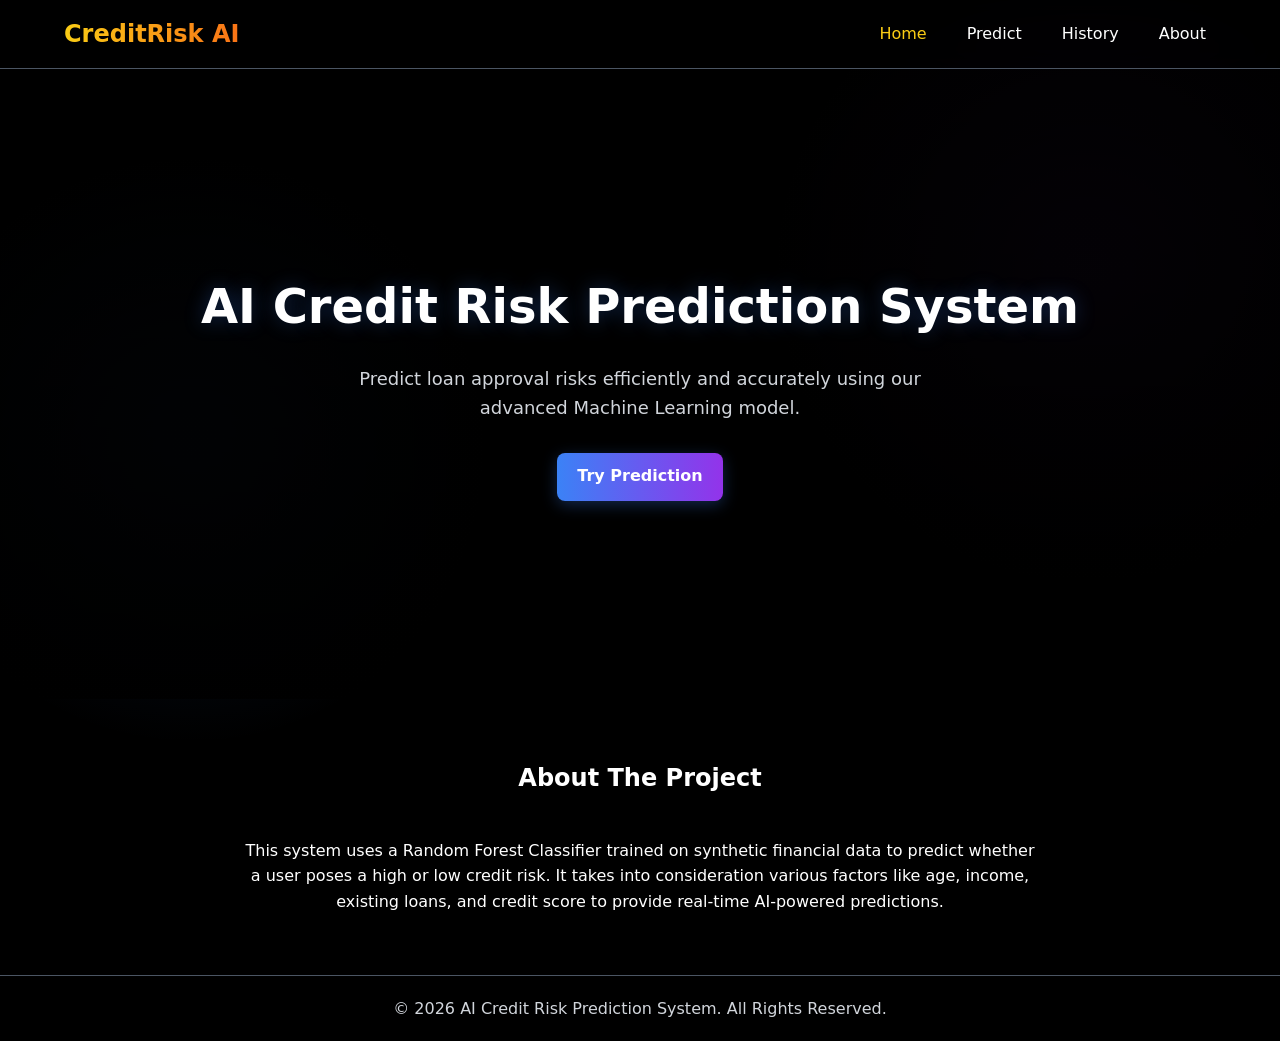
<file: credit-risk-website/index.html>
<!DOCTYPE html>
<html lang="en">
<head>
    <meta charset="UTF-8">
    <meta http-equiv="refresh" content="0; url=frontend/index.html">
    <title>Redirecting to Frontend</title>
</head>
<body>
    <p>If you are not redirected automatically, follow this <a href="frontend/index.html">link to the website</a>.</p>
</body>
</html>
</file>
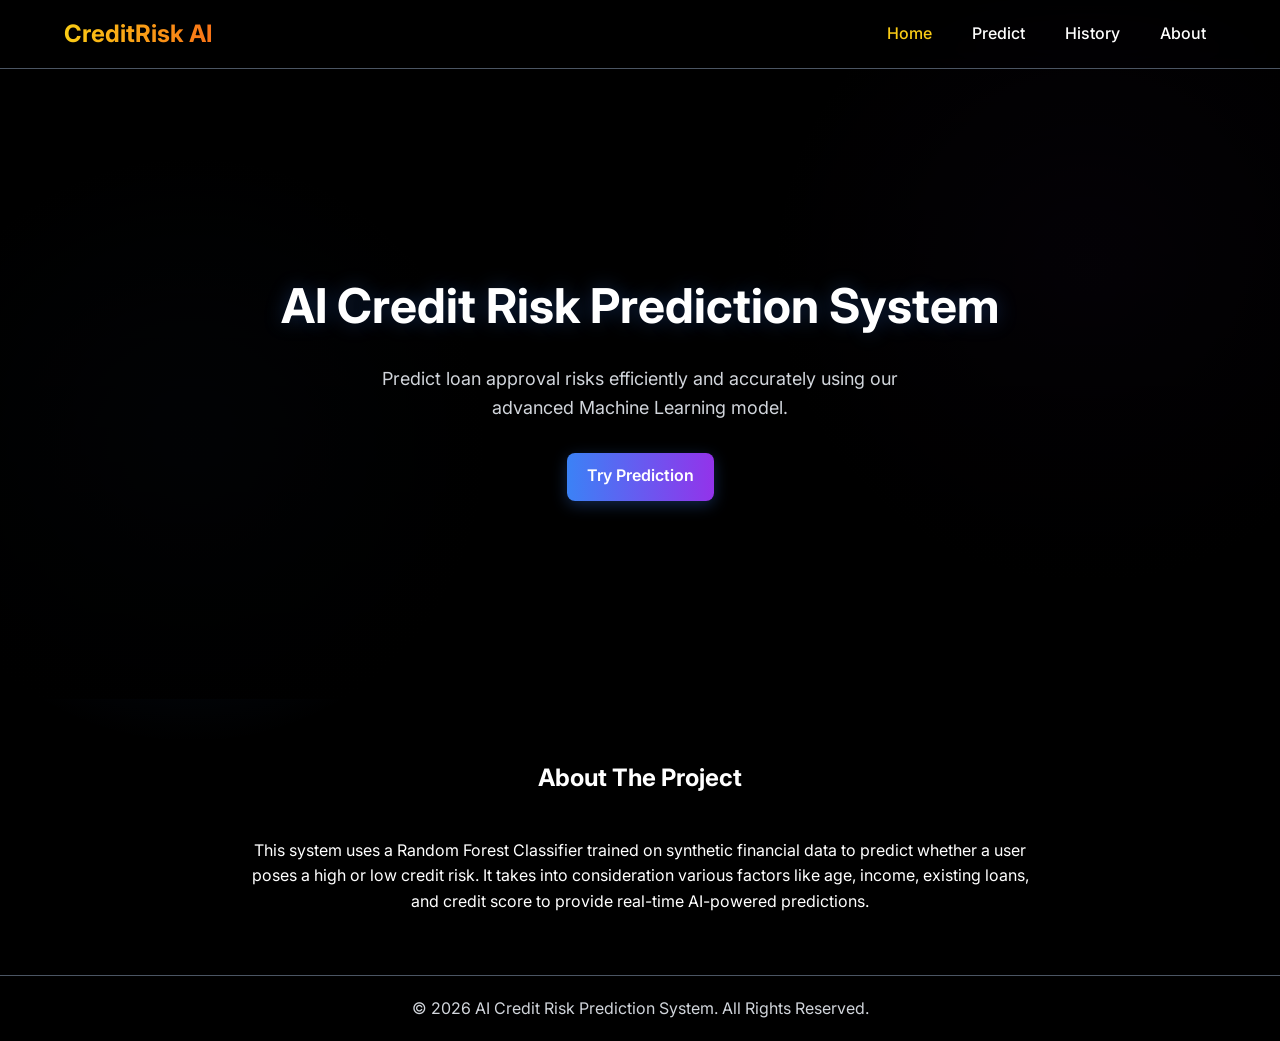
<file: credit-risk-website/frontend/index.html>
<!DOCTYPE html>
<html lang="en">
<head>
    <meta charset="UTF-8">
    <meta name="viewport" content="width=device-width, initial-scale=1.0, maximum-scale=1.0, user-scalable=no">
    <title>AI Credit Risk Prediction</title>
    <!-- Google Fonts Inter -->
    <link href="https://fonts.googleapis.com/css2?family=Inter:wght@300;400;500;600;700&display=swap" rel="stylesheet">
    <link rel="stylesheet" href="style.css">
</head>
<body>
    <!-- Navbar -->
    <nav class="navbar">
        <div class="nav-brand">CreditRisk AI</div>
        <!-- Hamburger Menu icon -->
        <div class="hamburger" id="hamburger">
            ☰
        </div>
        <ul class="nav-links" id="nav-links">
            <li><a href="index.html" class="active">Home</a></li>
            <li><a href="predict.html">Predict</a></li>
            <li><a href="history.html">History</a></li>
            <li><a href="#about">About</a></li>
        </ul>
    </nav>

    <!-- Hero Section -->
    <header class="hero">
        <div class="hero-content">
            <h1>AI Credit Risk Prediction System</h1>
            <p>Predict loan approval risks efficiently and accurately using our advanced Machine Learning model.</p>
            <a href="predict.html" class="btn btn-primary">Try Prediction</a>
        </div>
    </header>

    <!-- About Section -->
    <section id="about" class="section about-section">
        <div class="container text-center">
            <h2>About The Project</h2>
            <p style="max-width: 800px; margin: 0 auto; line-height: 1.6;">This system uses a Random Forest Classifier trained on synthetic financial data to predict whether a user poses a high or low credit risk. It takes into consideration various factors like age, income, existing loans, and credit score to provide real-time AI-powered predictions.</p>
        </div>
    </section>

    <!-- Technologies section removed per user request -->

    <!-- Footer -->
    <footer>
        <p>&copy; 2026 AI Credit Risk Prediction System. All Rights Reserved.</p>
    </footer>

    <script src="script.js"></script>
</body>
</html>
</file>
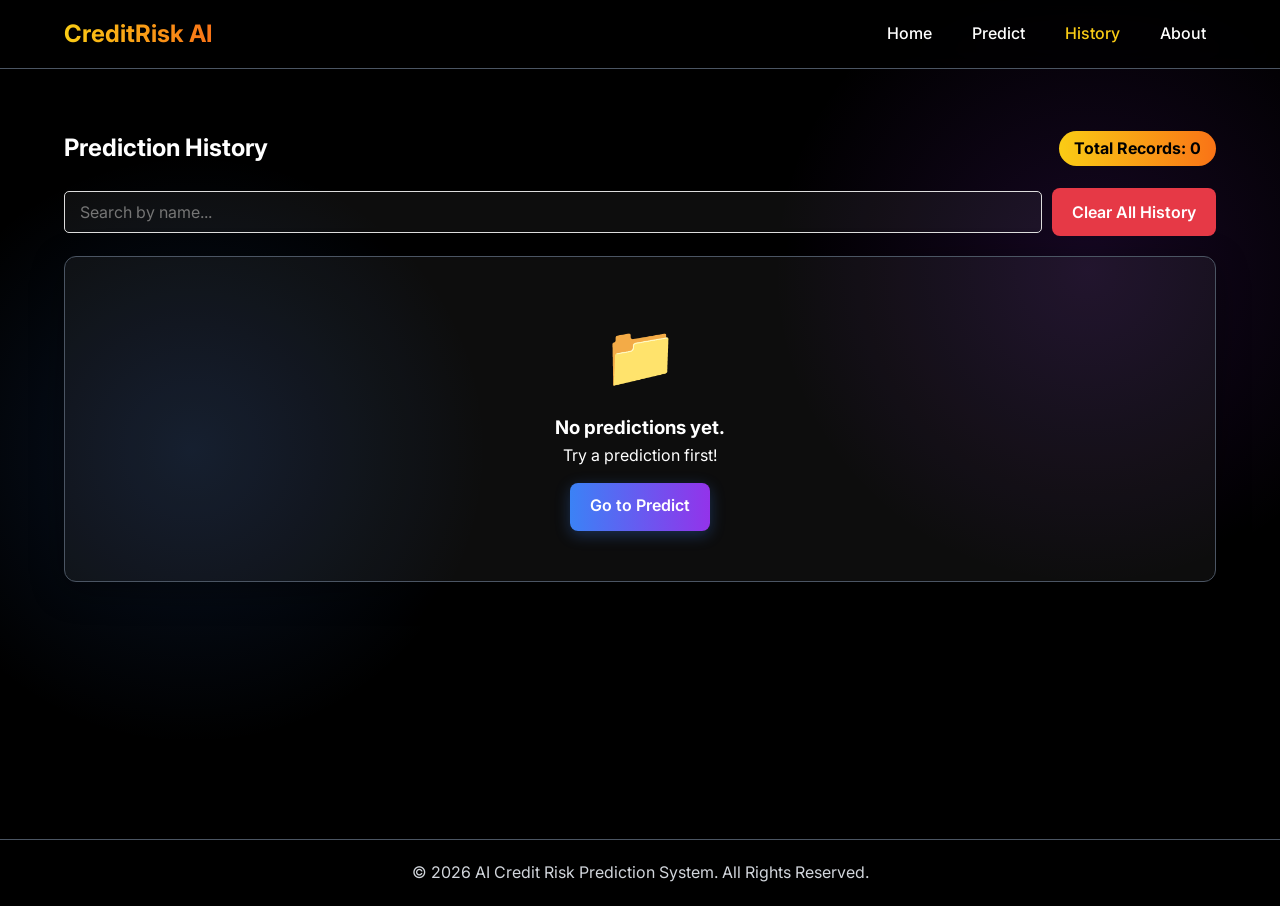
<file: credit-risk-website/frontend/history.html>
<!DOCTYPE html>
<html lang="en">
<head>
    <meta charset="UTF-8">
    <meta name="viewport" content="width=device-width, initial-scale=1.0, maximum-scale=1.0, user-scalable=no">
    <title>History - AI Credit Risk</title>
    <link href="https://fonts.googleapis.com/css2?family=Inter:wght@300;400;500;600;700&display=swap" rel="stylesheet">
    <link rel="stylesheet" href="style.css">
    <style>
        /* History-specific styles */
        .history-controls {
            display: flex;
            justify-content: space-between;
            align-items: center;
            margin-bottom: 20px;
            gap: 10px;
        }
        .search-input {
            flex: 1;
            padding: 10px 15px;
            border: 1px solid #ddd;
            border-radius: 5px;
            font-size: 16px;
        }
        @media (max-width: 480px) {
            .history-controls {
                flex-direction: column;
            }
            .search-input {
                width: 100%;
            }
            #clear-all-btn {
                width: 100%;
            }
        }
    </style>
</head>
<body>
    <nav class="navbar">
        <div class="nav-brand">CreditRisk AI</div>
        <div class="hamburger" id="hamburger">☰</div>
        <ul class="nav-links" id="nav-links">
            <li><a href="index.html">Home</a></li>
            <li><a href="predict.html">Predict</a></li>
            <li><a href="history.html" class="active">History</a></li>
            <li><a href="index.html#about">About</a></li>
        </ul>
    </nav>

    <main class="section form-page">
        <div class="container">
            <div class="history-header">
                <h2>Prediction History</h2>
                <div class="badge-count" id="total-count">Total Records: 0</div>
            </div>
            
            <div class="history-controls">
                <input type="text" id="search-bar" class="search-input" placeholder="Search by name...">
                <button class="btn btn-danger" id="clear-all-btn">Clear All History</button>
            </div>
            
            <div id="history-container" class="history-list">
                <!-- History cards rendered here -->
            </div>
            
            <div id="empty-state" class="empty-state hide">
                <div class="empty-icon">📁</div>
                <h3>No predictions yet.</h3>
                <p>Try a prediction first!</p>
                <a href="predict.html" class="btn btn-primary" style="margin-top: 15px; display: inline-block;">Go to Predict</a>
            </div>
        </div>
    </main>

    <footer>
        <p>&copy; 2026 AI Credit Risk Prediction System. All Rights Reserved.</p>
    </footer>

    <script src="script.js"></script>
</body>
</html>
</file>
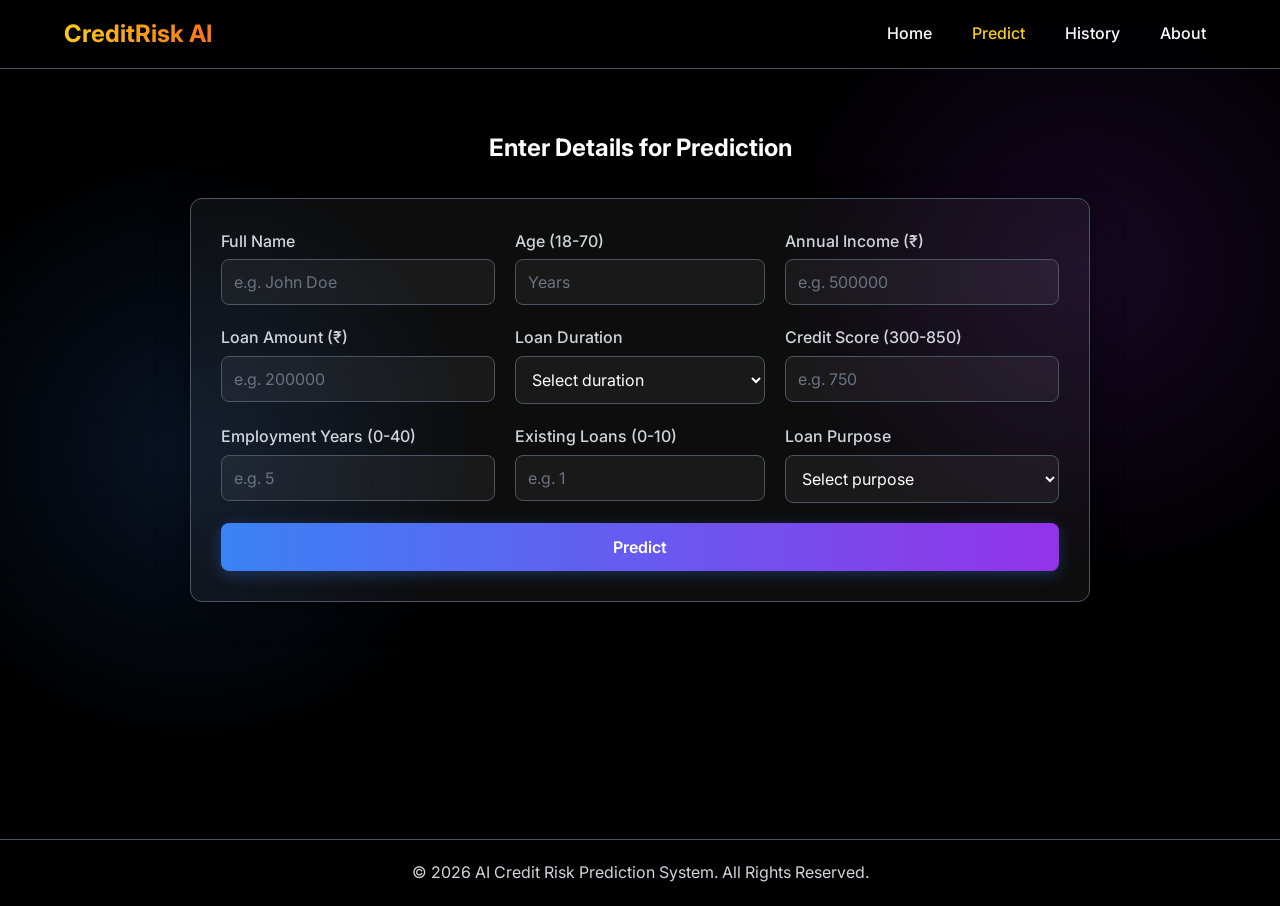
<file: credit-risk-website/frontend/predict.html>
<!DOCTYPE html>
<html lang="en">
<head>
    <meta charset="UTF-8">
    <meta name="viewport" content="width=device-width, initial-scale=1.0, maximum-scale=1.0, user-scalable=no">
    <title>Predict - AI Credit Risk</title>
    <link href="https://fonts.googleapis.com/css2?family=Inter:wght@300;400;500;600;700&display=swap" rel="stylesheet">
    <link rel="stylesheet" href="style.css">
</head>
<body>
    <nav class="navbar">
        <div class="nav-brand">CreditRisk AI</div>
        <div class="hamburger" id="hamburger">☰</div>
        <ul class="nav-links" id="nav-links">
            <li><a href="index.html">Home</a></li>
            <li><a href="predict.html" class="active">Predict</a></li>
            <li><a href="history.html">History</a></li>
            <li><a href="index.html#about">About</a></li>
        </ul>
    </nav>

    <main class="section form-page">
        <div class="container">
            <h2 class="text-center" style="margin-bottom: 30px;">Enter Details for Prediction</h2>
            <div class="card form-card">
                <form id="prediction-form">
                    <div class="form-grid">
                        <div class="form-group">
                            <label>Full Name</label>
                            <input type="text" id="name" required placeholder="e.g. John Doe">
                        </div>
                        <div class="form-group">
                            <label>Age (18-70)</label>
                            <input type="number" id="age" min="18" max="70" required placeholder="Years">
                        </div>
                        <div class="form-group">
                            <label>Annual Income (₹)</label>
                            <input type="number" id="income" min="0" required placeholder="e.g. 500000">
                        </div>
                        <div class="form-group">
                            <label>Loan Amount (₹)</label>
                            <input type="number" id="loan_amount" min="1" required placeholder="e.g. 200000">
                        </div>
                        <div class="form-group">
                            <label>Loan Duration</label>
                            <select id="loan_duration" required>
                                <option value="" disabled selected>Select duration</option>
                                <option value="1 Year">1 Year</option>
                                <option value="2 Years">2 Years</option>
                                <option value="3 Years">3 Years</option>
                                <option value="5 Years">5 Years</option>
                            </select>
                        </div>
                        <div class="form-group">
                            <label>Credit Score (300-850)</label>
                            <input type="number" id="credit_score" min="300" max="850" required placeholder="e.g. 750">
                        </div>
                        <div class="form-group">
                            <label>Employment Years (0-40)</label>
                            <input type="number" id="employment_years" min="0" max="40" required placeholder="e.g. 5">
                        </div>
                        <div class="form-group">
                            <label>Existing Loans (0-10)</label>
                            <input type="number" id="existing_loans" min="0" max="10" required placeholder="e.g. 1">
                        </div>
                        <div class="form-group">
                            <label>Loan Purpose</label>
                            <select id="loan_purpose" required>
                                <option value="" disabled selected>Select purpose</option>
                                <option value="Home">Home</option>
                                <option value="Car">Car</option>
                                <option value="Education">Education</option>
                                <option value="Business">Business</option>
                                <option value="Personal">Personal</option>
                            </select>
                        </div>
                    </div>
                    
                    <div id="error-message" class="error-msg hide"></div>
                    
                    <button type="submit" class="btn btn-primary btn-block" id="submit-btn" style="margin-top:20px;">
                        <span id="btn-text">Predict</span>
                        <div class="spinner hide" id="spinner"></div>
                    </button>
                </form>
            </div>
        </div>
    </main>

    <footer>
        <p>&copy; 2026 AI Credit Risk Prediction System. All Rights Reserved.</p>
    </footer>

    <script src="script.js"></script>
</body>
</html>
</file>
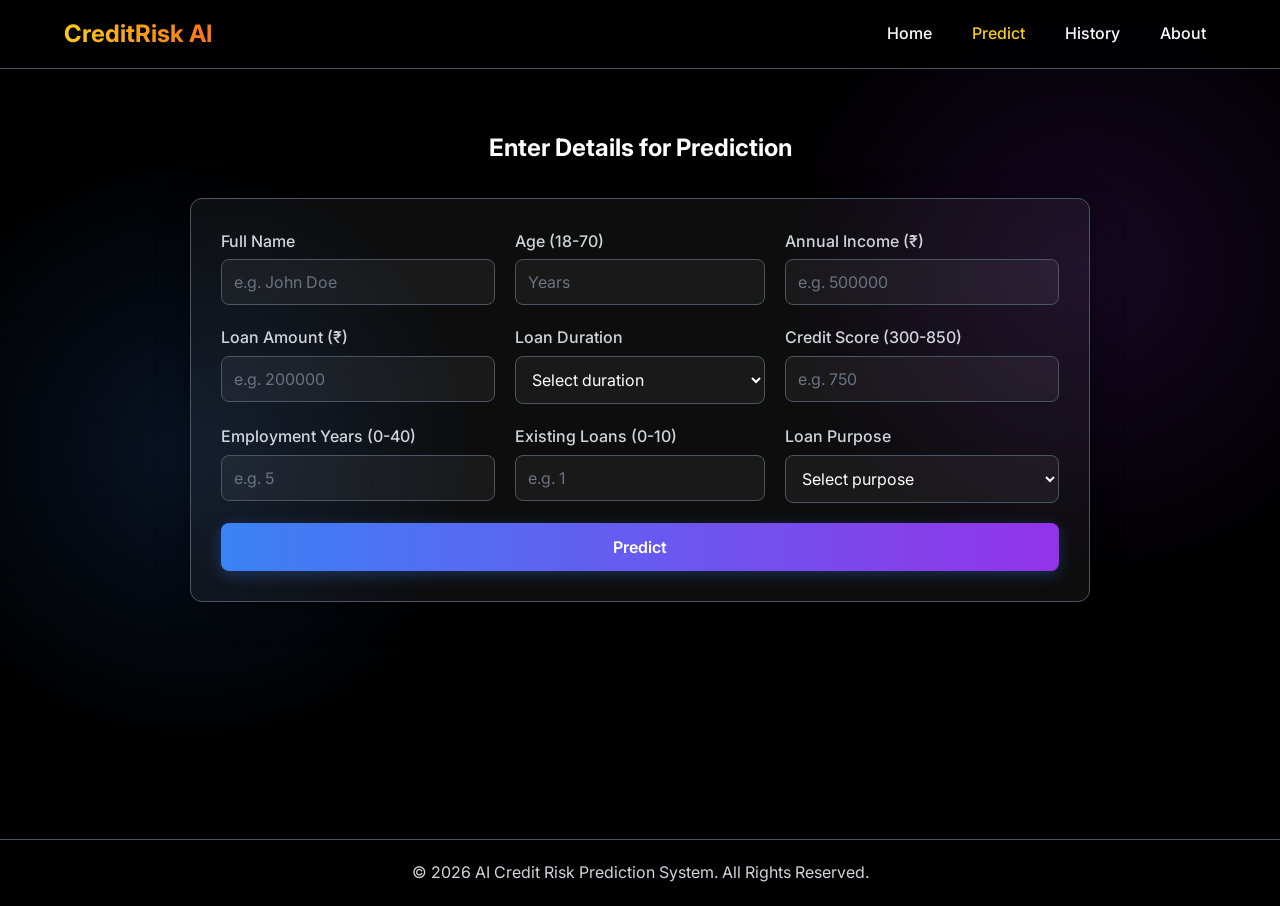
<file: credit-risk-website/frontend/result.html>
<!DOCTYPE html>
<html lang="en">
<head>
    <meta charset="UTF-8">
    <meta name="viewport" content="width=device-width, initial-scale=1.0, maximum-scale=1.0, user-scalable=no">
    <title>Result - AI Credit Risk</title>
    <link href="https://fonts.googleapis.com/css2?family=Inter:wght@300;400;500;600;700&display=swap" rel="stylesheet">
    <link rel="stylesheet" href="style.css">
</head>
<body>
    <nav class="navbar">
        <div class="nav-brand">CreditRisk AI</div>
        <div class="hamburger" id="hamburger">☰</div>
        <ul class="nav-links" id="nav-links">
            <li><a href="index.html">Home</a></li>
            <li><a href="predict.html">Predict</a></li>
            <li><a href="history.html">History</a></li>
            <li><a href="index.html#about">About</a></li>
        </ul>
    </nav>

    <main class="section form-page">
        <div class="container text-center">
            <h2 id="result-user-name" style="margin-bottom: 20px;">Loading Result...</h2>
            
            <div class="card result-card" id="result-card">
                <div class="result-badge pulse" id="result-badge">
                   <!-- Low or High Risk text inserted via JS -->
                </div>
                <div class="confidence">
                    Confidence: <span id="result-confidence">--%</span>
                </div>
                <p class="advice-message" id="result-message">--</p>
                
                <div class="action-buttons">
                    <a href="predict.html" class="btn btn-secondary">Try Again</a>
                    <a href="history.html" class="btn btn-primary">View History</a>
                </div>
            </div>
        </div>
    </main>

    <footer>
        <p>&copy; 2026 AI Credit Risk Prediction System. All Rights Reserved.</p>
    </footer>

    <script src="script.js"></script>
</body>
</html>
</file>
<file: credit-risk-website/frontend/style.css>
/* ============== VARIABLES ============== */
:root {
    --primary-color: #000000;
    --secondary-color: rgba(255, 255, 255, 0.05); /* Glassmorphism card bg */
    --accent-color: #facc15; /* Yellow */
    --accent-hover: #f97316; /* Orange */
    --low-risk: #00b09b; /* Green */
    --high-risk: #e63946; /* Red */
    --bg-color: #000000; /* Pure black */
    --text-color: #ffffff; /* White text */
    --text-light: #d1d5db; /* Gray text */
    --border-color: #4b5563; /* Gray borders */
    --shadow: 0 8px 32px rgba(0, 0, 0, 0.4);
    --shadow-hover: 0 12px 40px rgba(0, 0, 0, 0.6);
}

/* ============== BASE ============== */
* {
    margin: 0;
    padding: 0;
    box-sizing: border-box;
    font-family: 'Inter', system-ui, -apple-system, sans-serif;
}

body {
    background: #000000;
    /* Subtle radial glow in the background similar to modern dark themes */
    background-image: radial-gradient(circle at 15% 50%, rgba(59, 130, 246, 0.15), transparent 25%),
                      radial-gradient(circle at 85% 30%, rgba(147, 51, 234, 0.15), transparent 25%);
    background-attachment: fixed;
    color: var(--text-color);
    line-height: 1.6;
    overflow-x: hidden;
    min-height: 100vh;
}

a {
    text-decoration: none;
    color: inherit;
}

ul {
    list-style: none;
}

.container {
    width: 90%;
    max-width: 1200px;
    margin: 0 auto;
}

.text-center {
    text-align: center;
}

.bg-light {
    background-color: rgba(255, 255, 255, 0.03);
    backdrop-filter: blur(12px);
    border-top: 1px solid rgba(255, 255, 255, 0.1);
    border-bottom: 1px solid rgba(255, 255, 255, 0.1);
}

.hide {
    display: none !important;
}

/* ============== BUTTONS ============== */
.btn {
    display: inline-block;
    padding: 10px 20px;
    border: none;
    border-radius: 8px; /* Slightly more rounded */
    cursor: pointer;
    font-weight: 600;
    font-size: 16px;
    transition: all 0.3s ease;
    text-align: center;
    min-height: 48px;
}

/* MentiBY Primary Gradient Button */
.btn-primary {
    background: linear-gradient(to right, #3b82f6, #9333ea);
    color: #ffffff;
    box-shadow: 0 4px 15px rgba(59, 130, 246, 0.3);
}

.btn-primary:hover {
    background: linear-gradient(to right, #2563eb, #7e22ce);
    transform: translateY(-2px);
    box-shadow: 0 6px 20px rgba(147, 51, 234, 0.5);
}

.btn-secondary {
    background-color: var(--border-color);
    color: var(--secondary-color);
}

.btn-secondary:hover {
    background-color: #374151; /* Darker gray */
}

.btn-danger {
    background-color: var(--high-risk);
    color: #ffffff;
}

.btn-danger:hover {
    background-color: #c92a3a;
}

.btn-block {
    display: block;
    width: 100%;
}

.btn-small {
    padding: 5px 10px;
    font-size: 14px;
    min-height: auto;
}

/* ============== NAVBAR ============== */
.navbar {
    background: rgba(0, 0, 0, 0.7);
    backdrop-filter: blur(15px);
    border-bottom: 1px solid var(--border-color);
    color: var(--secondary-color);
    padding: 15px 5%;
    display: flex;
    justify-content: space-between;
    align-items: center;
    position: sticky;
    top: 0;
    z-index: 1000;
}

/* Yellow-to-Orange gradient text for brand */
.nav-brand {
    font-size: 24px;
    font-weight: 700;
    background: linear-gradient(to right, #facc15, #f97316);
    -webkit-background-clip: text;
    -webkit-text-fill-color: transparent;
}

.nav-links {
    display: flex;
    gap: 20px;
}

.nav-links a {
    color: var(--text-color);
    font-weight: 500;
    padding: 5px 10px;
    transition: color 0.3s;
}

.nav-links a:hover, .nav-links a.active {
    color: var(--accent-color);
}

.hamburger {
    display: none;
    font-size: 28px;
    cursor: pointer;
    color: #ffffff;
}

/* ============== HERO SECTION ============== */
.hero {
    /* Blend a dark overlay onto the image */
    background: linear-gradient(rgba(0,0,0,0.8), rgba(0,0,0,0.95)), url('https://images.unsplash.com/photo-1554224155-8d04cb21cd6c?auto=format&fit=crop&q=80') center/cover;
    height: 70vh;
    display: flex;
    align-items: center;
    justify-content: center;
    text-align: center;
    color: var(--text-color);
}

.hero-content h1 {
    font-size: 48px;
    margin-bottom: 20px;
    /* Extra glowing effect on heading */
    text-shadow: 0 0 20px rgba(59, 130, 246, 0.3);
}

.hero-content p {
    font-size: 18px;
    margin-bottom: 30px;
    max-width: 600px;
    color: var(--text-light);
    margin-left: auto;
    margin-right: auto;
}

/* ============== SECTIONS ============== */
.section {
    padding: 60px 0;
}

.about-section h2, .tech-section h2 {
    text-align: center;
    margin-bottom: 40px;
    color: #ffffff;
}

.tech-grid {
    display: grid;
    grid-template-columns: repeat(auto-fit, minmax(200px, 1fr));
    gap: 20px;
}

.tech-card {
    background: var(--secondary-color);
    border: 1px solid var(--border-color);
    backdrop-filter: blur(10px);
    padding: 20px;
    border-radius: 12px;
    box-shadow: var(--shadow);
    text-align: center;
    transition: transform 0.3s, border-color 0.3s;
}

.tech-card:hover {
    transform: translateY(-5px);
    border-color: #3b82f6; /* Glow border on hover */
    box-shadow: 0 10px 30px rgba(59, 130, 246, 0.15);
}

.tech-card h3 {
    color: var(--accent-color);
    margin-bottom: 10px;
}

/* ============== FORMS ============== */
.form-page {
    min-height: calc(100vh - 130px);
    display: flex;
    flex-direction: column;
}

.card {
    background: var(--secondary-color);
    border: 1px solid var(--border-color);
    border-radius: 12px;
    backdrop-filter: blur(12px);
    box-shadow: var(--shadow);
    padding: 30px;
    margin: 0 auto;
}

.form-card {
    max-width: 900px;
}

.form-grid {
    display: grid;
    grid-template-columns: repeat(3, 1fr);
    gap: 20px;
}

.form-group {
    display: flex;
    flex-direction: column;
}

.form-group label {
    font-weight: 500;
    margin-bottom: 5px;
    color: var(--text-light); /* Lighter label */
}

.form-group input, .form-group select {
    padding: 12px;
    background-color: rgba(255, 255, 255, 0.05); /* Dark inputs */
    color: #ffffff;
    border: 1px solid var(--border-color);
    border-radius: 8px;
    font-size: 16px;
    transition: all 0.3s;
}

.form-group input::placeholder {
    color: #6b7280;
}

.form-group input:focus, .form-group select:focus {
    outline: none;
    border-color: #3b82f6; /* Blue focus ring */
    background-color: rgba(255, 255, 255, 0.1);
    box-shadow: 0 0 0 3px rgba(59, 130, 246, 0.3);
}

/* Select options dropdown background for dark mode */
.form-group select option {
    background-color: #1f2937;
    color: #ffffff;
}

.error-msg {
    color: var(--high-risk);
    margin-top: 15px;
    text-align: center;
    font-weight: 500;
}

/* ============== SPINNER ============== */
.spinner {
    border: 3px solid rgba(255, 255, 255, 0.3);
    border-top: 3px solid #fff;
    border-radius: 50%;
    width: 20px;
    height: 20px;
    animation: spin 1s linear infinite;
    display: inline-block;
    vertical-align: middle;
    margin-left: 10px;
}

@keyframes spin {
    0% { transform: rotate(0deg); }
    100% { transform: rotate(360deg); }
}

/* ============== RESULT PAGE ============== */
.result-card {
    max-width: 500px;
    margin-top: 20px;
    border-top: 4px solid var(--accent-color);
}

.result-badge {
    padding: 20px;
    border-radius: 12px;
    font-size: 24px;
    font-weight: 700;
    color: #ffffff;
    margin: 20px 0;
    text-transform: uppercase;
    box-shadow: 0 4px 15px rgba(0,0,0,0.5);
}

.result-badge.low {
    background: linear-gradient(135deg, #0ba360, #3cba92);
}

.result-badge.high {
    background: linear-gradient(135deg, #ff0844, #ffb199);
}

@keyframes pulse {
    0% { transform: scale(1); }
    50% { transform: scale(1.05); }
    100% { transform: scale(1); }
}

.pulse {
    animation: pulse 2s infinite;
}

.confidence {
    font-size: 20px;
    font-weight: 600;
    margin-bottom: 15px;
    color: var(--accent-color);
}

.advice-message {
    font-size: 18px;
    margin-bottom: 30px;
    color: var(--text-light);
}

.action-buttons {
    display: flex;
    gap: 15px;
    justify-content: center;
}

/* ============== HISTORY PAGE ============== */
.history-header {
    display: flex;
    justify-content: space-between;
    align-items: center;
    margin-bottom: 20px;
}

.badge-count {
    background: linear-gradient(to right, #facc15, #f97316); /* Yellow-Orange */
    color: #000;
    padding: 5px 15px;
    border-radius: 20px;
    font-weight: bold;
}

.history-list {
    display: flex;
    flex-direction: column;
    gap: 15px;
}

.history-card {
    background: var(--secondary-color);
    border: 1px solid var(--border-color);
    backdrop-filter: blur(10px);
    border-radius: 12px;
    box-shadow: var(--shadow);
    padding: 20px;
    display: flex;
    justify-content: space-between;
    align-items: center;
    border-left: 6px solid;
    transition: transform 0.2s, background 0.2s;
}

.history-card:hover {
    transform: translateX(5px);
    background: rgba(255, 255, 255, 0.08);
}

.history-card.low {
    border-left-color: var(--low-risk);
}

.history-card.high {
    border-left-color: var(--high-risk);
}

.hc-section {
    flex: 1;
}

.hc-header {
    margin-bottom: 10px;
    font-size: 14px;
    color: var(--text-light);
}

.hc-header strong {
    font-size: 18px;
    color: #ffffff;
}

.hc-grid {
    display: grid;
    grid-template-columns: repeat(3, 1fr);
    gap: 10px;
    font-size: 14px;
    color: var(--text-light);
}

.hc-grid strong {
    color: #ffffff;
}

.hc-actions {
    margin-left: 20px;
}

.empty-state {
    text-align: center;
    padding: 50px 20px;
    background: var(--secondary-color);
    border: 1px solid var(--border-color);
    border-radius: 12px;
    box-shadow: var(--shadow);
}

.empty-state h3 {
    color: #ffffff;
}

.empty-icon {
    font-size: 60px;
    margin-bottom: 10px;
}

/* Search Input */
.search-input {
    flex: 1;
    padding: 10px 15px;
    background-color: rgba(255, 255, 255, 0.05);
    color: #ffffff;
    border: 1px solid var(--border-color);
    border-radius: 8px;
    font-size: 16px;
    transition: all 0.3s;
}
.search-input:focus {
    outline: none;
    border-color: #3b82f6;
    background-color: rgba(255, 255, 255, 0.1);
}

/* ============== FOOTER ============== */
footer {
    background: rgba(0, 0, 0, 0.9);
    border-top: 1px solid var(--border-color);
    color: var(--text-light);
    text-align: center;
    padding: 20px 0;
    margin-top: auto;
}

/* ============== MEDIA QUERIES ============== */
/* Tablet */
@media (max-width: 768px) {
    .form-grid {
        grid-template-columns: repeat(2, 1fr);
    }
    .hc-grid {
        grid-template-columns: repeat(2, 1fr);
    }
    .hero-content h1 {
        font-size: 36px;
    }
}

/* Mobile */
@media (max-width: 480px) {
    .nav-links {
        display: none;
        flex-direction: column;
        width: 100%;
        position: absolute;
        top: 60px;
        left: 0;
        background: rgba(0, 0, 0, 0.95);
        backdrop-filter: blur(15px);
        padding: 20px 0;
        text-align: center;
        border-bottom: 1px solid var(--border-color);
    }

    .nav-links.show {
        display: flex;
    }

    .hamburger {
        display: block;
    }

    .form-grid {
        grid-template-columns: 1fr;
    }
    
    .action-buttons {
        flex-direction: column;
    }

    .history-card {
        flex-direction: column;
        align-items: flex-start;
    }
    
    .hc-actions {
        margin-left: 0;
        margin-top: 15px;
        align-self: flex-end;
    }
    
    .hc-grid {
        grid-template-columns: 1fr;
    }
    
    .history-header {
        flex-direction: column;
        align-items: flex-start;
        gap: 10px;
    }
}
</file>
